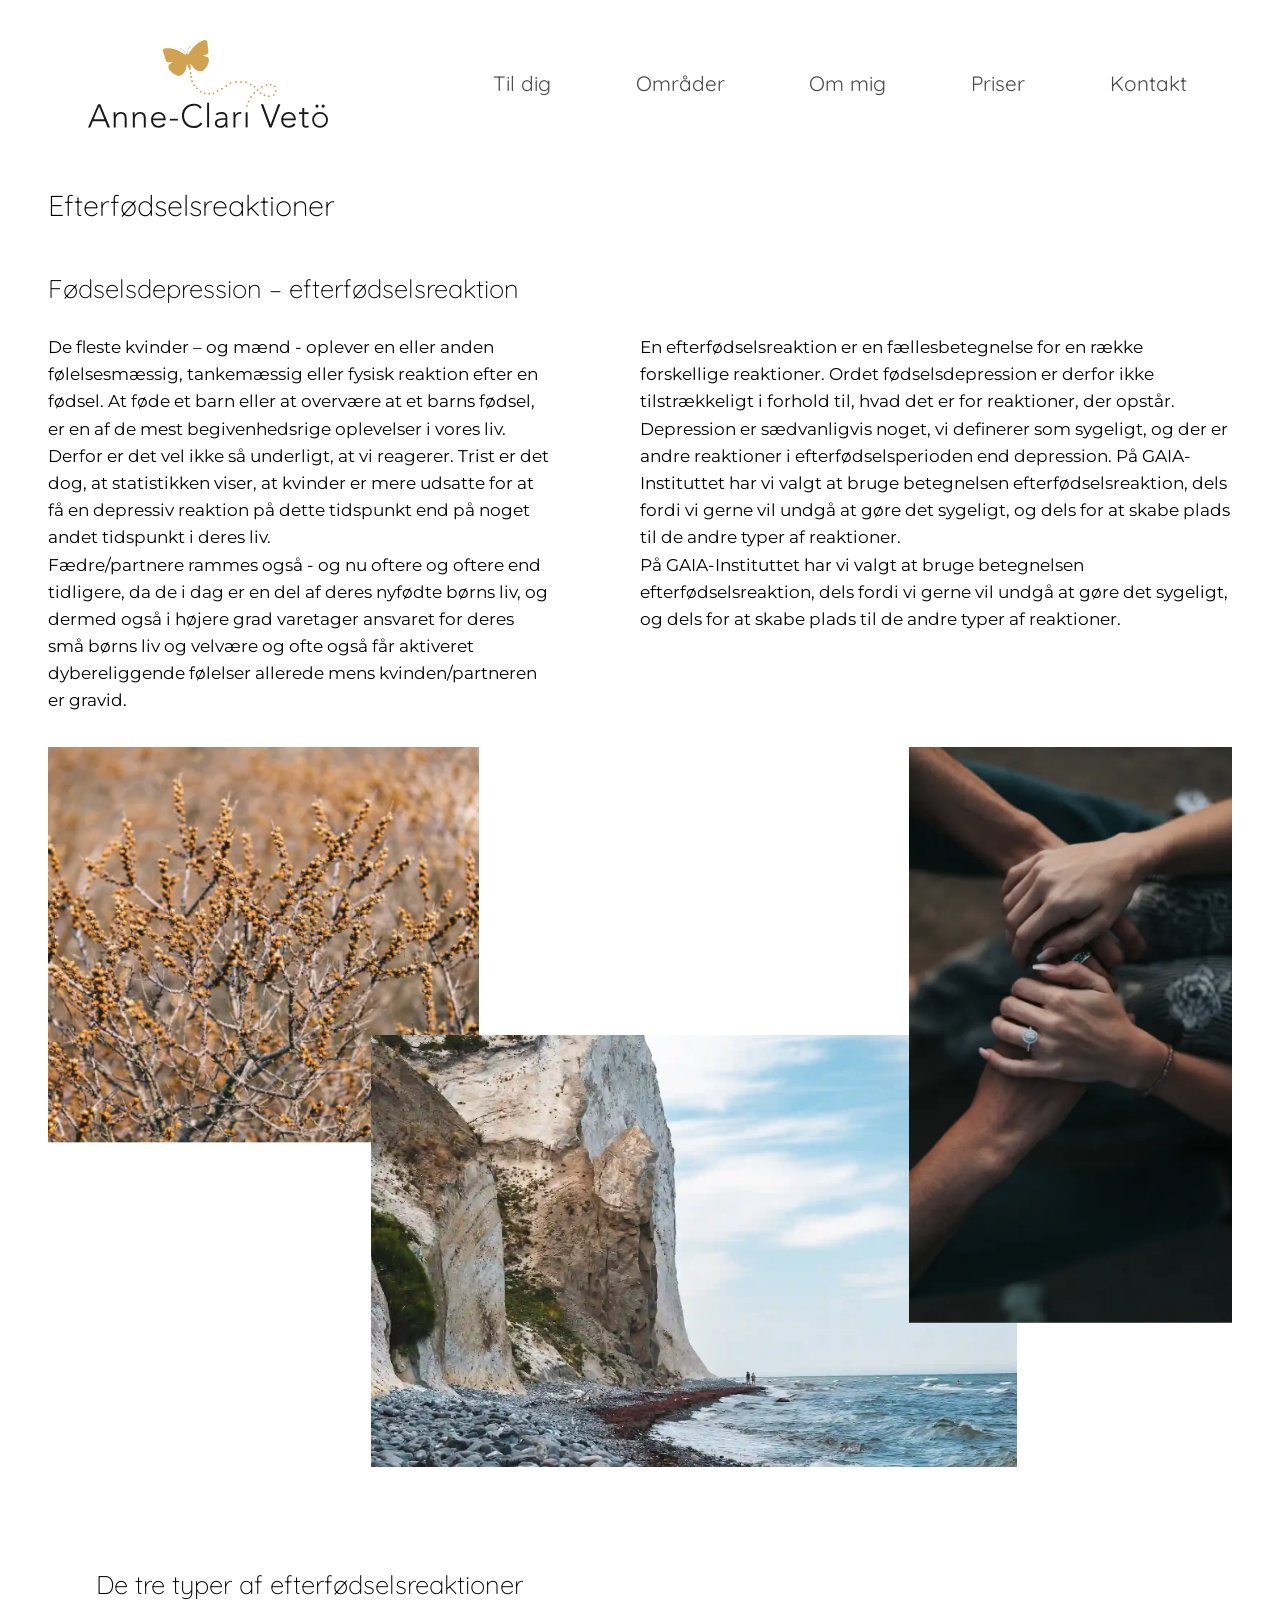
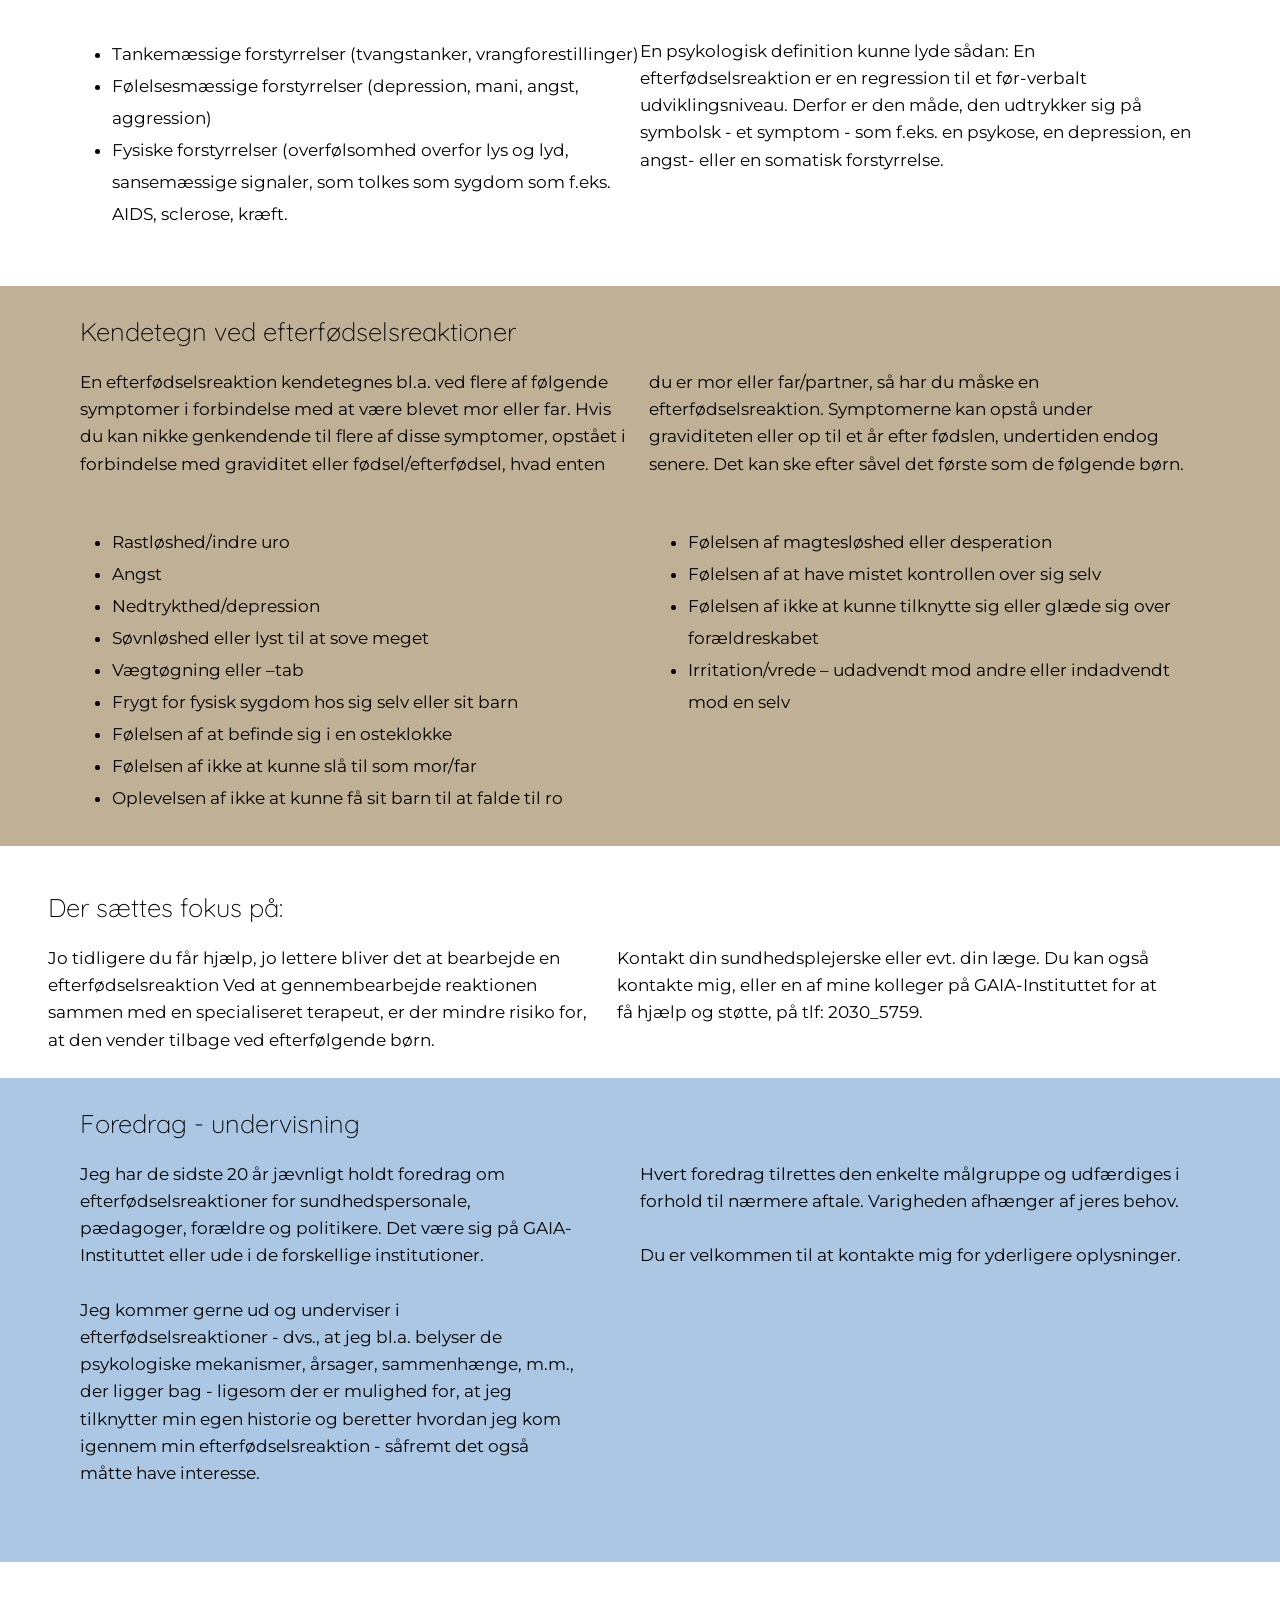
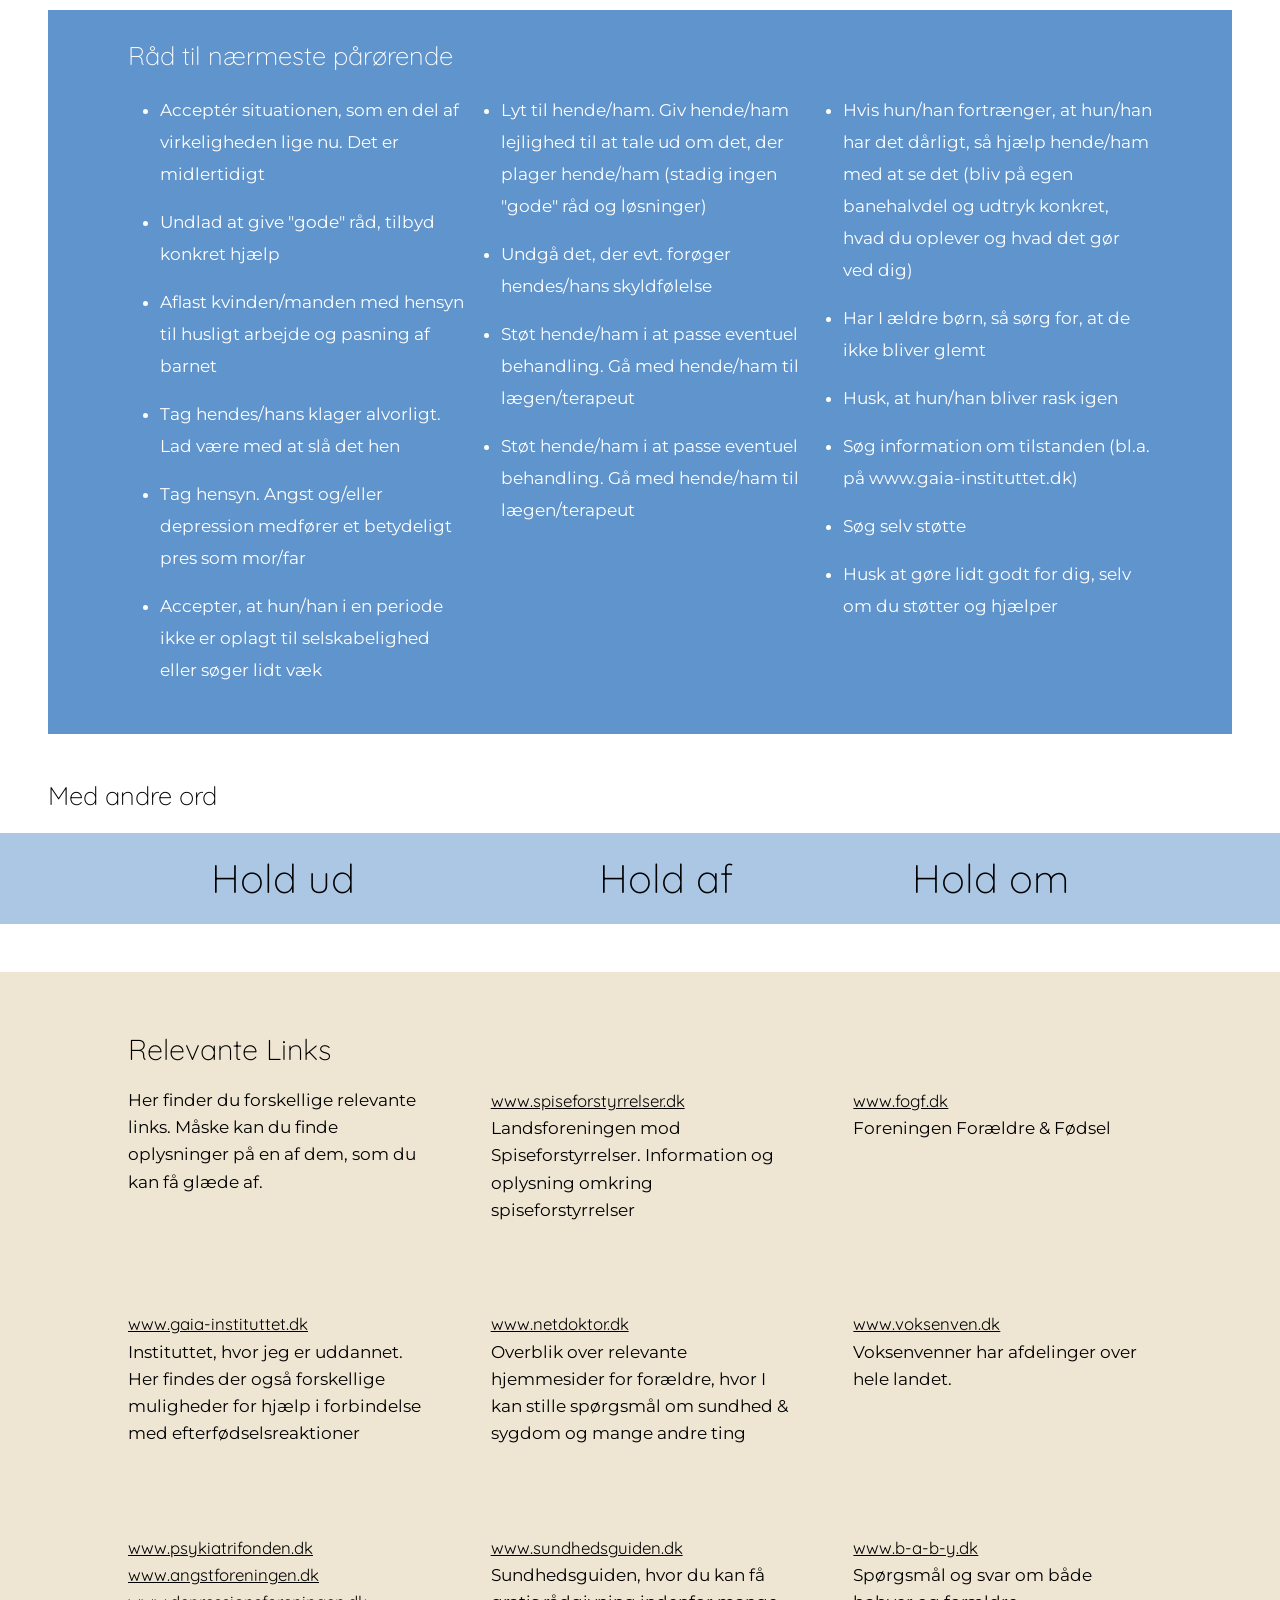
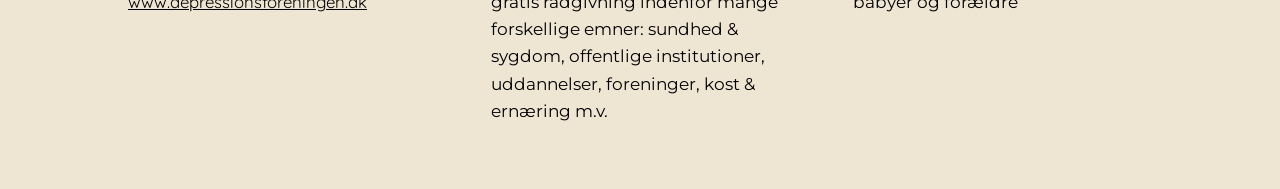
<file: html/efterfoedselsreaktioner.html>
<!-- @format -->

<!DOCTYPE html>
<html lang="en">
	<head>
		<meta charset="UTF-8" />
		<meta http-equiv="X-UA-Compatible" content="IE=edge" />
		<meta name="viewport" content="width=device-width, initial-scale=1.0" />

		<meta name="description" content="Psykoterapi hos Anne-Clari Vetö" />
		<meta
			name="keywords"
			content="Psykoterapi, efterfødselsreaktioner, spiseforstyrrelser, parterapi, mindfulness"
		/>
		<meta
			name="author"
			content="Malte Skjoldager, Emilie Fischer, Cecilie Richter, Laura Shafer"
		/>

		<link
			rel="apple-touch-icon"
			sizes="180x180"
			href="../assets/favicon/apple-touch-icon.png"
		/>
		<link
			rel="icon"
			type="image/png"
			sizes="32x32"
			href="../assets/favicon/favicon-32x32.png"
		/>
		<link
			rel="icon"
			type="image/png"
			sizes="16x16"
			href="../assets/favicon/favicon-16x16.png"
		/>
		<link rel="manifest" href="../assets/favicon/site.webmanifest" />
		<link
			rel="mask-icon"
			href="../assets/favicon/safari-pinned-tab.svg"
			color="#5bbad5"
		/>
		<meta name="msapplication-TileColor" content="#da532c" />
		<meta name="theme-color" content="#ffffff" />

		<link rel="preconnect" href="https://fonts.gstatic.com" />
		<link
			href="https://fonts.googleapis.com/css2?family=Quicksand:wght@300;400;500;600;700&display=swap"
			rel="stylesheet"
		/>
		<link
			href="https://fonts.googleapis.com/css2?family=Montserrat:wght@300&display=swap"
			rel="stylesheet"
		/>

		<link rel="stylesheet" href="../style/mutual.css" />
		<link rel="stylesheet" href="../style/efterfoedsels_style.css" />

		<title>clari.dk</title>
	</head>
	<body>
		<header>
			<a href="../index.html" title="Logo">
				<div class="logo">
					<img src="/assets/img/logo_komplet.svg" alt="" class="logo_desktop" />
					<img src="/assets/img/logo_mobil.svg" alt="" class="logo_mobile" />
				</div>
			</a>
			<nav>
				<div class="burger_menu">
					<div class="stroke stroke_top"></div>
					<div class="stroke stroke_center"></div>
					<div class="stroke stroke_bottom"></div>
				</div>
				<ul class="hidden">
					<li><a href="ydelser.html">Til dig</a></li>
					<li>
						<a href="../index.html#section_3" class="menu_area">Områder</a>
					</li>
					<li><a href="om.html">Om mig</a></li>
					<li><a href="priser.html">Priser</a></li>
					<li><a href="kontakt.html">Kontakt</a></li>
				</ul>
			</nav>
		</header>
		<main>
			<section id="section_1">
				<h2>Efterfødselsreaktioner</h2>
				<div class="section_wrapper">
					<div class="col">
						<h3>Fødselsdepression – efterfødselsreaktion</h3>
					</div>
					<div class="col">
						<div class="paragraf_one">
							<p>
								De fleste kvinder – og mænd - oplever en eller anden
								følelsesmæssig, tankemæssig eller fysisk reaktion efter en
								fødsel. At føde et barn eller at overvære at et barns fødsel, er
								en af de mest begivenhedsrige oplevelser i vores liv. Derfor er
								det vel ikke så underligt, at vi reagerer. Trist er det dog, at
								statistikken viser, at kvinder er mere udsatte for at få en
								depressiv reaktion på dette tidspunkt end på noget andet
								tidspunkt i deres liv.
								<br />
								Fædre/partnere rammes også - og nu oftere og oftere end
								tidligere, da de i dag er en del af deres nyfødte børns liv, og
								dermed også i højere grad varetager ansvaret for deres små børns
								liv og velvære og ofte også får aktiveret dybereliggende
								følelser allerede mens kvinden/partneren er gravid.
							</p>
						</div>

						<div class="paragraf_two">
							<p>
								En efterfødselsreaktion er en fællesbetegnelse for en række
								forskellige reaktioner. Ordet fødselsdepression er derfor ikke
								tilstrækkeligt i forhold til, hvad det er for reaktioner, der
								opstår. Depression er sædvanligvis noget, vi definerer som
								sygeligt, og der er andre reaktioner i efterfødselsperioden end
								depression. På GAIA-Instituttet har vi valgt at bruge
								betegnelsen efterfødselsreaktion, dels fordi vi gerne vil undgå
								at gøre det sygeligt, og dels for at skabe plads til de andre
								typer af reaktioner.
								<br />
								På GAIA-Instituttet har vi valgt at bruge betegnelsen
								efterfødselsreaktion, dels fordi vi gerne vil undgå at gøre det
								sygeligt, og dels for at skabe plads til de andre typer af
								reaktioner.
							</p>
						</div>
					</div>
					<div class="section_wrapper_img">
						<div class="pic1"></div>
						<div class="pic2"></div>
						<div class="pic3"></div>
					</div>
				</div>
			</section>

			<section id="section_2">
				<h3>De tre typer af efterfødselsreaktioner</h3>
				<div class="section_wrapper_3">
					<div class="col">
						<ul>
							<li>
								Tankemæssige forstyrrelser (tvangstanker, vrangforestillinger)
							</li>
							<li>
								Følelsesmæssige forstyrrelser (depression, mani, angst,
								aggression)
							</li>
							<li>
								Fysiske forstyrrelser (overfølsomhed overfor lys og lyd,
								sansemæssige signaler, som tolkes som sygdom som f.eks. AIDS,
								sclerose, kræft.
							</li>
						</ul>
					</div>
					<p class="psyko_section">
						En psykologisk definition kunne lyde sådan: En efterfødselsreaktion
						er en regression til et før-verbalt udviklingsniveau. Derfor er den
						måde, den udtrykker sig på symbolsk - et symptom - som f.eks. en
						psykose, en depression, en angst- eller en somatisk forstyrrelse.
					</p>
				</div>
			</section>

			<section id="section_3">
				<div class="grid_wrapper">
					<h3>Kendetegn ved efterfødselsreaktioner</h3>
					<div class="section_wrapper4">
						<div class="col1">
							<p>
								En efterfødselsreaktion kendetegnes bl.a. ved flere af følgende
								symptomer i forbindelse med at være blevet mor eller far. Hvis
								du kan nikke genkendende til flere af disse symptomer, opstået i
								forbindelse med graviditet eller fødsel/efterfødsel, hvad enten
								du er mor eller far/partner, så har du måske en
								efterfødselsreaktion. Symptomerne kan opstå under graviditeten
								eller op til et år efter fødslen, undertiden endog senere. Det
								kan ske efter såvel det første som de følgende børn.
							</p>
						</div>

						<div class="col2">
							<ul class="section_ul">
								<li>Rastløshed/indre uro</li>
								<li>Angst</li>
								<li>Nedtrykthed/depression</li>
								<li>Søvnløshed eller lyst til at sove meget</li>
								<li>Vægtøgning eller –tab</li>
								<li>Frygt for fysisk sygdom hos sig selv eller sit barn</li>
								<li>Følelsen af at befinde sig i en osteklokke</li>

								<li>Følelsen af ikke at kunne slå til som mor/far</li>
								<li>
									Oplevelsen af ikke at kunne få sit barn til at falde til ro
								</li>
							</div>
								<div class="col3">
									<ul>								<li>Følelsen af magtesløshed eller desperation</li>
								<li>Følelsen af at have mistet kontrollen over sig selv</li>
								<li>
									Følelsen af ikke at kunne tilknytte sig eller glæde sig over
									forældreskabet
								</li>
								<li>
									Irritation/vrede – udadvendt mod andre eller indadvendt mod en
									selv
								</li>
							</ul>
						</div>
						
					</div>
				</div>
			</section>

			<section id="section_4">
				<h3>Der sættes fokus på:</h3>
				<div class="section_wrapper5">
					<div class="efter_wrapper">
						<p>
							Jo tidligere du får hjælp, jo lettere bliver det at bearbejde en
							efterfødselsreaktion
							Ved at gennembearbejde reaktionen sammen med en specialiseret
							terapeut, er der mindre risiko for, at den vender tilbage ved
							efterfølgende børn.
							<br />
							Kontakt din sundhedsplejerske eller evt. din læge.
							
							Du kan også kontakte mig, eller en af mine kolleger på
							GAIA-Instituttet for at få hjælp og støtte, på tlf: 2030_5759.
						</p>
					</div>
				</div>
			</section>

			<section id="section_5">
				<div class="content_wrapper">
					<h3>Foredrag - undervisning</h3>
					<div class="section_wrapper6">
						<div class="col2">
							<p>
								Jeg har de sidste 20 år jævnligt holdt foredrag om
								efterfødselsreaktioner for sundhedspersonale, pædagoger,
								forældre og politikere. Det være sig på GAIA-Instituttet eller
								ude i de forskellige institutioner.
								<br />
								<br />
								Jeg kommer gerne ud og underviser i efterfødselsreaktioner -
								dvs., at jeg bl.a. belyser de psykologiske mekanismer, årsager,
								sammenhænge, m.m., der ligger bag - ligesom der er mulighed for,
								at jeg tilknytter min egen historie og beretter hvordan jeg kom
								igennem min efterfødselsreaktion - såfremt det også måtte have
								interesse.
							</p>
						</div>
						<br />
						<div class="col3">
							<p>
								Hvert foredrag tilrettes den enkelte målgruppe og udfærdiges i
								forhold til nærmere aftale. Varigheden afhænger af jeres behov.
								<br />
								<br />
								Du er velkommen til at kontakte mig for yderligere oplysninger.
							</p>
						</div>
					</div>
				</div>
			</section>

			<section id="section_6">
				<div class="section_wrapper">
					<h3>Råd til nærmeste pårørende</h3>
					<div class="content_wrapper2">
						<div class="col1">
							<ul>
								<li>
									Acceptér situationen, som en del af virkeligheden lige nu. Det
									er midlertidigt
								</li>

								<li>Undlad at give "gode" råd, tilbyd konkret hjælp</li>

								<li>
									Aflast kvinden/manden med hensyn til husligt arbejde og
									pasning af barnet
								</li>

								<li>
									Tag hendes/hans klager alvorligt. Lad være med at slå det hen
								</li>

								<li>
									Tag hensyn. Angst og/eller depression medfører et betydeligt
									pres som mor/far
								</li>

								<li>
									Accepter, at hun/han i en periode ikke er oplagt til
									selskabelighed eller søger lidt væk
								</li>
							</ul>
						</div>

						<div class="col2">
							<ul>
								<li>
									Lyt til hende/ham. Giv hende/ham lejlighed til at tale ud om
									det, der plager hende/ham (stadig ingen "gode" råd og
									løsninger)
								</li>

								<li>Undgå det, der evt. forøger hendes/hans skyldfølelse</li>

								<li>
									Støt hende/ham i at passe eventuel behandling. Gå med
									hende/ham til lægen/terapeut
								</li>

								<li>
									Støt hende/ham i at passe eventuel behandling. Gå med
									hende/ham til lægen/terapeut
								</li>
							</ul>
						</div>
						<div class="col3">
							<ul>
								<li>
									Hvis hun/han fortrænger, at hun/han har det dårligt, så hjælp
									hende/ham med at se det (bliv på egen banehalvdel og udtryk
									konkret, hvad du oplever og hvad det gør ved dig)
								</li>

								<li>Har I ældre børn, så sørg for, at de ikke bliver glemt</li>

								<li>Husk, at hun/han bliver rask igen</li>

								<li>
									Søg information om tilstanden (bl.a. på
									www.gaia-instituttet.dk)
								</li>

								<li>Søg selv støtte</li>

								<li>
									Husk at gøre lidt godt for dig, selv om du støtter og hjælper
								</li>
							</ul>
						</div>
					</div>
				</div>
			</section>

			<div class="med_andre_ord"><h3>Med andre ord</h3></div>

			<section id="section_7">
				<div class="section_wrapper7">
					<div class="col">
						<h4>Hold ud</h4>
					</div>
					<div class="col1">
						<h4>Hold af</h4>
					</div>
					<div class="col2">
						<h4>Hold om</h4>
					</div>
				</div>
			</section>
		</main>

		<footer>
			<h2>Relevante Links</h2>
			<div class="footer_wrapper">
				<p>
					Her finder du forskellige relevante links. Måske kan du finde
					oplysninger på en af dem, som du kan få glæde af.
				</p>

				<div>
					<a href="http://www.gaia-instituttet.dk" target="_blank">
						www.gaia-instituttet.dk
					</a>
					<p>
						Instituttet, hvor jeg er uddannet. Her findes der også forskellige
						muligheder for hjælp i forbindelse med efterfødselsreaktioner
					</p>
				</div>
				<div class="three_links">
					<a href="http://www.psykiatrifonden.dk" target="_blank"
						>www.psykiatrifonden.dk</a
					>
					<a href="http://www.angstforeningen.dk" target="_blank"
						>www.angstforeningen.dk</a
					>
					<a href="http://www.depressionsforeningen.dk" target="_blank"
						>www.depressionsforeningen.dk</a
					>
				</div>

				<div>
					<a href="http://www.spiseforstyrrelser.dk" target="_blank"
						>www.spiseforstyrrelser.dk</a
					>
					<p>
						Landsforeningen mod Spiseforstyrrelser. Information og oplysning
						omkring spiseforstyrrelser
					</p>
				</div>

				<div>
					<a href="http://www.netdoktor.dk" target="_blank">www.netdoktor.dk</a>
					<p>
						Overblik over relevante hjemmesider for forældre, hvor I kan stille
						spørgsmål om sundhed & sygdom og mange andre ting
					</p>
				</div>

				<div>
					<a href="http://www.sundhedsguiden.dk" target="_blank"
						>www.sundhedsguiden.dk</a
					>
					<p>
						Sundhedsguiden, hvor du kan få gratis rådgivning indenfor mange
						forskellige emner: sundhed & sygdom, offentlige institutioner,
						uddannelser, foreninger, kost & ernæring m.v.
					</p>
				</div>

				<div>
					<a href="http://www.fogf.dk" target="_blank">www.fogf.dk</a>
					<p>Foreningen Forældre & Fødsel</p>
				</div>
				<div>
					<a href="http://www.voksenven.dk" target="_blank">www.voksenven.dk</a>
					<p>Voksenvenner har afdelinger over hele landet.</p>
				</div>
				<div>
					<a href="http://www.b-a-b-y.dk" target="_blank">www.b-a-b-y.dk</a>
					<p>Spørgsmål og svar om både babyer og forældre</p>
				</div>
			</div>
		</footer>

		<script src="/JS/app.js"></script>
	</body>
</html>
</file>
<file: style/mutual.css>
/**
 * /* =========================== Variabler ===========================
 *
 * @format
 */

:root {
	/* =========================== Farver ===========================*/
	--primary: #cca460;
	--secondary: #bfb096;
	--tertiary: rgba(96, 148, 204, 0.5);
	--accent_light: #efe5d3;
	--accent_dark: #234f80;
	--white: #fff;
	--black: #000;
	--testimonials: rgb(71, 111, 153);

	/* =========================== Spacing ===========================*/
	/* Mobile Spaacing */
	--small_spacing: 0.5rem;
	--medium_spacing: 1rem;
	--large_spacing: 1.5rem;
	--x-large_spacing: 2rem;
}

/* =========================== Fonte ===========================*/

* {
	margin: 0;
	padding: 0;
	box-sizing: border-box;

	text-decoration: none;
}

body,
p,
label,
form {
	font-family: "Montserrat", sans-serif;
	font-size: 1.05rem;
	line-height: 1.7rem;
}

/* =========================== Overskrifter ===========================*/

h1 {
	font-family: "Quicksand", sans-serif;
	font-weight: 300;
	font-size: 2rem;
	padding-bottom: var(--large_spacing);
}
h2 {
	font-family: "Quicksand", sans-serif;
	font-weight: 300;
	font-size: 1.8rem;
	padding-bottom: var(--large_spacing);
}
h3 {
	font-family: "Quicksand", sans-serif;
	font-weight: 300;
	font-size: 1.6rem;
	padding-bottom: var(--large_spacing);
}
h4 {
	font-family: "Quicksand", sans-serif;
	font-weight: 300;
	font-size: 1.4rem;
	padding-bottom: var(--large_spacing);
}
a {
	font-family: "Quicksand", sans-serif;
}

/* =========================== Section ===========================*/
section {
	padding-bottom: var(--large_spacing);
}
/* =========================== Menu ===========================*/
/* =========================== Burgermenu ===========================*/
header {
	position: relative;
	height: auto;

	display: flex;
	justify-content: space-between;
	padding: 0.5rem 0.5rem 0 0.5rem;

	grid-column: 1/-1;

	z-index: 20;
}

header .logo {
	width: 10rem;
}

header .logo_mobile {
	width: 100%;
	height: auto;
	padding: 0;
}
header .logo_desktop {
	display: none;
}

.burger_menu {
	position: relative;
	height: 3rem;
	width: 3rem;

	top: 0;
	right: 1rem;
	cursor: pointer;

	display: flex;
	flex-direction: column;
	align-items: center;

	z-index: 10;
}

.stroke {
	position: absolute;
	top: calc(50%);
	left: 0;
	height: 0.3rem;
	width: 3rem;
	background: black;

	border-radius: 999px;
	pointer-events: none;

	transition: all 0.3s;
}

.burger_menu .stroke_top {
	transform: translateY(-1rem);
}
.burger_menu .stroke_center {
	transform: translateY(-0.2rem);
}
.burger_menu .stroke_bottom {
	transform: translateY(0.5rem);
}

.burger_menu .stroke_top.openMenu {
	transform: rotate(45deg);
}
.burger_menu .stroke_center.openMenu {
	transform: translateX(5rem);
	opacity: 0;
}
.burger_menu .stroke_bottom.openMenu {
	transform: rotate(-45deg);
}

nav ul {
	top: 0;
	left: 0;
	position: fixed;
	height: 100vh;
	width: 100vw;
	background: #ffd791;
	display: flex;
	flex-direction: column;
	justify-content: center;
	align-items: center;
	list-style: none;
}

nav ul li {
	margin-bottom: 1rem;
}

nav ul li a {
	color: #4b4b4b;
	font-size: 3rem;
}

nav ul.openMenu {
	opacity: 1;
	pointer-events: all;
	z-index: 5;
}

.hidden {
	opacity: 0;
	pointer-events: none;
}

/* =========================== Main ===========================*/
main {
	display: grid;
	grid-template-columns:
		minmax(3rem, 1fr)
		minmax(auto, 1200px)
		minmax(3rem, 1fr);
	margin: auto;
}
main > * {
	grid-column: 2;
}

ul {
	list-style-position: outside;
	list-style-type: disc;
	padding-left: 2rem;
	line-height: 2rem;
	padding-bottom: var(--large_spacing);
}

img {
	padding-bottom: var(--large_spacing);
}

/* =========================== Footer ===========================*/
footer {
	grid-column: 1/-1;
	width: 100%;
	height: auto;
	background: var(--accent_light);
	padding: var(--medium_spacing);

	color: var(--black);
}
footer div,
p {
	padding: 0 0 var(--medium_spacing) 0;
}

footer p,
a {
	color: var(--black);
}

footer a {
	text-decoration: underline;
}

footer .three_links {
	display: flex;
	justify-content: start;
	flex-direction: column;
}
/* =========================== Mediaqueries ===========================*/
@media screen and (min-width: 600px) {
	/* =========================== Footer ===========================*/
	footer {
		padding-inline: 8rem !important;
		padding-top: 4rem !important;
	}
	.footer_wrapper {
		display: grid;
		grid-auto-flow: row;
		grid-template-columns: repeat(3, 1fr);
		grid-template-rows: repeat(3, 1fr);
		grid-auto-flow: column;
		gap: 0 4rem;
	}

	/* =========================== Menu ===========================*/
	/* =========================== Burgermenu ===========================*/

	header .logo {
		margin: 2rem 5rem;
		width: 12rem;
	}

	header .logo {
		width: 15rem;
	}

	header .logo_mobile {
		display: none;
	}
	header .logo_desktop {
		display: block;
		width: 100%;
		height: auto;
		padding: 0;
	}

	.burger_menu {
		display: none;
	}

	nav {
		display: flex;
		flex-direction: column;
		justify-content: center;
		width: 80vw;
	}

	nav ul {
		position: static;
		height: auto;
		width: 100%;
		background: none;
		display: flex;
		flex-direction: row;
		justify-content: space-evenly;
		align-items: end;

		transition: all 0.3s;
		transform-origin: left;

		padding: 0;
	}

	nav ul li {
		position: relative;
		margin-bottom: 0;
	}
	nav ul li::after {
		position: absolute;
		bottom: 0;
		left: 0;
		content: "";
		width: 100%;
		height: 0.1rem;
		background: #4b4b4b;

		transition: transform 0.3s;
		transform-origin: right;
		transform: scaleX(0);
	}

	nav ul li a {
		color: #4b4b4b;
		font-size: 1.3rem;
	}
	nav ul li:hover::after {
		transform-origin: left;
		transform: scaleX(1);
	}

	nav ul.openMenu {
		opacity: 1;
		pointer-events: all;
		z-index: 5;
	}

	.hidden {
		opacity: 1;
		pointer-events: all;
	}
}
</file>
<file: style/efterfoedsels_style.css>
/** @format */

#section_1 {
	margin-top: var(--x-large_spacing);
}

#section_1 h3 {
	margin-top: 2rem;
	padding: 0%;
}

#section_1 p {
	margin-top: 1rem;
}

#section_3 {
	background-color: #bfb096;
	grid-column: 1/-1;
	padding: 2rem;
	margin-bottom: 3rem;
}

#section_3 ul {
	padding-bottom: 0%;
}

#section_7 h4 {
	text-align: center;
	padding-bottom: 0rem;
}

#section_3 .section_wrapper4 {
	line-height: 3rem;
	padding-bottom: 0;
}

#section_1 .psyko_section {
	margin-top: 0;
}

#section_6 ul {
	padding-bottom: 0%;
}

#section_6 li {
	padding-bottom: 1rem;
}

#section_7 .col,
.col1,
.col2 {
	padding-bottom: 1rem;
}

/* -----------------ligger alle billeder ind -----------------*/

.pic1 {
	width: 100%;
	height: 50vh;
	background-image: url(../assets/img/webP/bush.webp);
	background-size: cover;
	background-position: 65% 50%;
	place-content: center;
	margin-bottom: 3rem;
	margin-top: 2rem;
}

.pic2 {
	width: 100%;
	height: 50vh;
	background-image: url(../assets/img/webP/bjerg.webp);
	background-size: cover;
	background-position: 65% 50%;
	place-content: center;
	margin-bottom: 3rem;
	margin-top: 2rem;
}

.pic3 {
	width: 100%;
	height: 50vh;
	background-image: url(../assets/img/webP/hands_four.webp);
	background-size: cover;
	background-position: 65% 50%;
	place-content: center;
	margin-bottom: -3rem;
	margin-top: 2rem;
}

/* -----------------indsætter baggrundsfarve-----------------*/
#section_1 {
	margin-bottom: 3rem;
}

#section_2 {
	grid-column: 1/-1;
	padding: 2rem;
}

#section_3 {
	margin-bottom: 3rem;
}

#section_5 {
	background-color: #6094cc85;
	grid-column: 1/-1;
	padding: 2rem;
	margin-bottom: 3rem;
}

#section_6 {
	background-color: #6094cc;
	color: white;
	padding: 2rem;
	margin-bottom: 3rem;
}

#section_7 {
	background-color: #6094cc85;
	grid-column: 1/-1;
	padding: 2rem;
	margin-bottom: 3rem;
}

/* -----------------designer footer-----------------*/

footer {
	width: 100vw;
	height: auto;
	background: var(--accent_light);
	padding: var(--medium_spacing);

	color: var(--black);
}
footer div,
p {
	padding: 0 0 var(--medium_spacing) 0;
}

footer p,
a {
	color: var(--black);
}

footer a {
	text-decoration: underline;
}

footer .three_links {
	display: flex;
	justify-content: start;
	flex-direction: column;
}

/* --------------media------------ */

@media screen and (min-width: 600px) {
	li {
		margin: 0;
	}

	#section_1 .col {
		display: grid;
		grid-template-columns: repeat(2, 1fr);
	}

	.paragraf_one {
		grid-column: 1/1;
		grid-row: 1/1;
	}

	.paragraf_two {
		grid-column: 2/2;
		grid-row: 1/1;
	}

	.paragraf_one p {
		padding-right: 15%;
	}
	.section_wrapper_img {
		display: grid;
		height: 80vh;
		grid-template-columns: repeat(11, 1fr);
		grid-template-rows: repeat(20, 1fr);
	}

	.pic1 {
		width: 100%;
		height: auto;
		margin-bottom: 0;
		margin-top: 0;
		grid-row: 1/12;
		grid-column: 1/5;
		z-index: 5;
	}

	.pic2 {
		width: 100%;
		height: auto;
		margin-bottom: 0;
		margin-top: 0;
		grid-row: 9/21;
		grid-column: 4/10;
		z-index: 10;
		background-position: 46% 61%;
	}

	.pic3 {
		width: 100%;
		height: auto;
		margin-bottom: 0;
		margin-top: 0;
		grid-row: 1/17;
		grid-column: 9/12;
		z-index: 15;
	}

	#section_1 .col {
		margin-bottom: 1rem;
	}

	#section_2 {
		grid-column: 2;
	}

	#section_2 h3 {
		margin-left: 1rem;
		margin-bottom: 1rem;
	}

	.section_wrapper_3 {
		display: grid;
		grid-template-columns: repeat(2, 1fr);
	}

	.section_wrapper_3 .col {
		grid-column: 1/1;
	}

	.section_wrapper_3 .psyko_section {
		grid-column: 2/2;
	}

	#section_3 {
		display: grid;
		grid-template-columns:
			minmax(3rem, 1fr)
			minmax(auto, 1200px)
			minmax(3rem, 1fr);
		height: auto;
	}

	.grid_wrapper {
		grid-column: 2;
	}

	.section_wrapper4 {
		display: grid;
		grid-template-columns: repeat(2, 1fr);
		gap: 2rem;
	}

	.section_wrapper4 .col1 {
		grid-column: 1/ 3;
		column-count: 2;
	}

	.section_wrapper4 .col2 {
		grid-column: 1/2;
	}

	.section_wrapper4 .col3 {
		grid-column: 2/3;
	}

	.section_wrapper5 {
		display: grid;
		grid-template-columns: repeat(2, 1fr);
		grid-template-rows: 1fr;
	}
	#section_4 .efter_wrapper {
		column-count: 2;
		grid-column: 1/-1;
		padding-right: 4rem;
	}
	#section_4 .sundheds_wrapper {
		grid-column: 2/2;
		grid-row: 1/1;
		padding-right: 4rem;
	}

	#section_4 li {
		line-height: 166%;
	}

	.col4 ul {
		line-height: 2.9rem;
	}

	/* -----------sektion 5--------------- */

	#section_5 {
		display: grid;
		grid-template-columns:
			minmax(3rem, 1fr)
			minmax(auto, 1200px)
			minmax(3rem, 1fr);
	}

	#section_5 .section_wrapper6 {
		grid-column: 2;
	}

	.section_wrapper6 {
		display: grid;
		grid-template-columns: repeat(2, 1fr);
		grid-template-rows: 1fr;
	}

	#section_5 .col2 {
		grid-column: 1/1;
		grid-row: 1/1;
		padding-right: 4rem;
	}

	#section_5 .col3 {
		grid-column: 2/2;
		grid-row: 1/1;
	}

	.content_wrapper {
		grid-column: 2;
	}

	/* -----------sektion 6--------------- */

	#section_6 {
		display: grid;
		grid-template-columns:
			minmax(3rem, 1fr)
			minmax(auto, 1200px)
			minmax(3rem, 1fr);
	}

	#section_6 .section_wrapper {
		grid-column: 2;
	}

	.content_wrapper2 {
		display: grid;
		grid-template-columns: repeat(3, 1fr);
		grid-template-rows: 1fr;
	}

	#section_6 .col1 {
		grid-column: 1/1;
		grid-row: 1/1;
	}

	#section_6 .col2 {
		grid-column: 2/2;
		grid-row: 1/1;
	}

	#section_6 .col3 {
		grid-column: 3/3;
		grid-row: 1/1;
	}

	.content_wrapper {
		grid-column: 2;
	}

	/* -----------sektion 7--------------- */
	.section_wrapper7 {
		display: flex;
		justify-content: space-evenly;
	}

	#section_7 .col {
		padding-right: 4rem;
	}
	#section_7 h4 {
		font-size: 2.5rem;
	}

	#section_7 .col,
	.col1,
	.col2 {
		padding-bottom: 0rem;
	}
}
</file>
